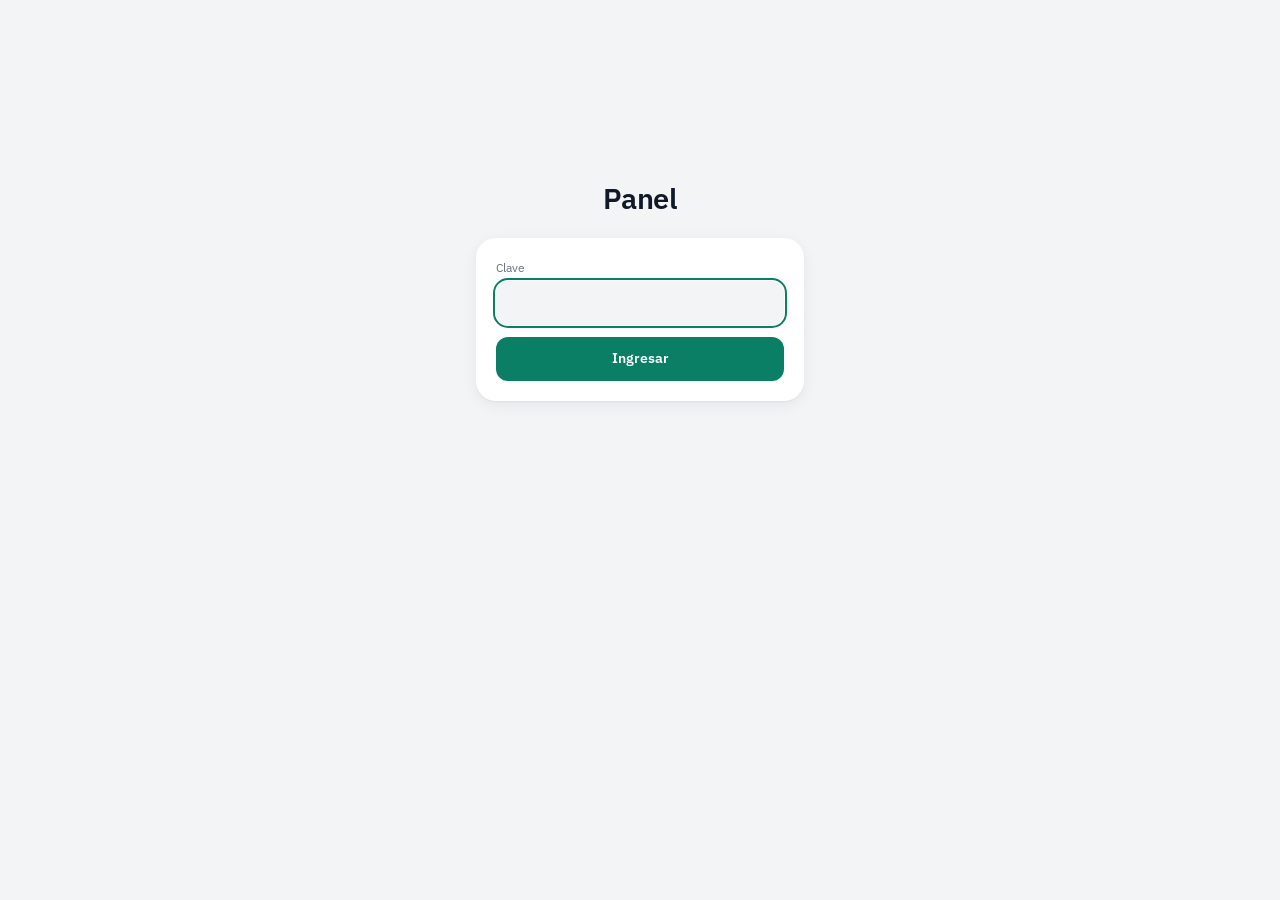
<file: frontend/login.html>
<!DOCTYPE html>
<html lang="es">
<head>
  <meta charset="UTF-8">
  <meta name="viewport" content="width=device-width, initial-scale=1">
  <meta name="theme-color" content="#f3f4f6">
  <title>Ingresar · Panel de control</title>
  <link rel="icon" href="data:,">
  <link rel="stylesheet" href="estilos.css">
  <script src="tema.js"></script>
</head>
<body>
  <main class="login">
    <div class="marca">Panel</div>
    <form id="form-login">
      <label>Clave
        <input type="password" name="clave" autocomplete="current-password" required autofocus>
      </label>
      <p class="error" id="error"></p>
      <button class="principal">Ingresar</button>
    </form>
  </main>
  <script>
    // Manda la clave al servidor; si es correcta, el servidor deja una cookie
    // de sesión (30 días) y volvemos a la página principal.
    const form = document.getElementById('form-login');
    form.onsubmit = async ev => {
      ev.preventDefault();
      const res = await fetch('/api/login', {
        method: 'POST',
        headers: { 'Content-Type': 'application/json' },
        body: JSON.stringify({ clave: form.clave.value }),
      });
      if (res.ok) { location.href = '/'; return; }
      const r = await res.json().catch(() => ({}));
      document.getElementById('error').textContent = r.detail || 'No se pudo ingresar';
      form.clave.select();
    };
  </script>
</body>
</html>
</file>
<file: frontend/estilos.css>
/* Panel — estilo app limpia (tipo apps de domótica), con modo claro y oscuro.
   Fondo claro, tarjetas blancas con bordes redondeados y sombra suave,
   números grandes y un color propio para cada sala (--sala).
   Tipografía IBM Plex Sans, copiada en vendor/fonts (no depende de internet). */

@font-face { font-family: "Plex Sans"; font-weight: 400; font-display: swap; src: url(vendor/fonts/ibm-plex-sans-latin-400-normal.woff2) format("woff2"); }
@font-face { font-family: "Plex Sans"; font-weight: 500; font-display: swap; src: url(vendor/fonts/ibm-plex-sans-latin-500-normal.woff2) format("woff2"); }
@font-face { font-family: "Plex Sans"; font-weight: 600; font-display: swap; src: url(vendor/fonts/ibm-plex-sans-latin-600-normal.woff2) format("woff2"); }

/* ------------------------------------------------------------- colores */
:root {
  --fondo: #f3f4f6;
  --tarjeta: #ffffff;
  --texto: #111827;
  --tenue: #6b7280;
  --suave: #9ca3af;
  --linea: #e5e7eb;
  --campo: #f3f4f6;
  --ok: #16a34a;
  --alerta: #b45309;
  --error: #dc2626;
  --sombra: 0 1px 2px rgba(17, 24, 39, .05), 0 4px 16px rgba(17, 24, 39, .06);
  --radio: 20px;
  /* Un color por sala (texto blanco encima con buen contraste) */
  --sala-1: #0b7f66;   /* turquesa */
  --sala-2: #6550d8;   /* violeta */
  --sala-3: #c2410c;   /* naranja */
  --sala-4: #2563eb;   /* azul */
  --sala: var(--sala-1);
  --sobre-sala: #ffffff;   /* texto encima del color de la sala */
  /* Un color por variable en los gráficos (validados para daltonismo sobre blanco) */
  --c-temperatura: #d24a1e;
  --c-temperatura2: #6250d6;
  --c-humedad: #2a78d6;
  --c-humedad2: #138a5e;
  --c-dpv: #c4386f;
  --c-co2: #b07a00;
  /* Para los ejes de los gráficos */
  --tinta: var(--texto);
  --linea-fuerte: #d1d5db;
  color-scheme: light;
}

/* Modo oscuro: automático si el celular está en oscuro (salvo que se haya
   elegido "claro"), o forzado con el botón de tema (data-tema="oscuro"). */
@media (prefers-color-scheme: dark) {
  :root:not([data-tema="claro"]) {
  --fondo: #0f1115;
  --tarjeta: #181b21;
  --texto: #f3f4f6;
  --tenue: #9ca3af;
  --suave: #6b7280;
  --linea: #2a2f37;
  --campo: #20242b;
  --ok: #4ade80;
  --alerta: #fbbf24;
  --error: #f87171;
  --sombra: 0 0 0 1px #262a31;
  --sala-1: #34d3a6;
  --sala-2: #a597ff;
  --sala-3: #fb8a4f;
  --sala-4: #6aa6ff;
  --sobre-sala: #0b0d10;
  --c-temperatura: #e66a3c;
  --c-temperatura2: #9085e9;
  --c-humedad: #3987e5;
  --c-humedad2: #199e70;
  --c-dpv: #d55181;
  --c-co2: #c98500;
  --linea-fuerte: #3a3f48;
  color-scheme: dark;
  }
}
:root[data-tema="oscuro"] {
  --fondo: #0f1115;
  --tarjeta: #181b21;
  --texto: #f3f4f6;
  --tenue: #9ca3af;
  --suave: #6b7280;
  --linea: #2a2f37;
  --campo: #20242b;
  --ok: #4ade80;
  --alerta: #fbbf24;
  --error: #f87171;
  --sombra: 0 0 0 1px #262a31;
  --sala-1: #34d3a6;
  --sala-2: #a597ff;
  --sala-3: #fb8a4f;
  --sala-4: #6aa6ff;
  --sobre-sala: #0b0d10;
  --c-temperatura: #e66a3c;
  --c-temperatura2: #9085e9;
  --c-humedad: #3987e5;
  --c-humedad2: #199e70;
  --c-dpv: #d55181;
  --c-co2: #c98500;
  --linea-fuerte: #3a3f48;
  color-scheme: dark;
}

/* ------------------------------------------------------------- base */
* { box-sizing: border-box; }
body {
  margin: 0;
  background: var(--fondo);
  color: var(--texto);
  font: 16px/1.45 "Plex Sans", system-ui, -apple-system, sans-serif;
  -webkit-font-smoothing: antialiased;
}
main { max-width: 960px; margin: 0 auto; padding: 0 16px 48px; }
h3 { margin: 0; font-size: 1rem; font-weight: 600; }

/* Punto de estado (conexión, equipos) */
.led { display: inline-block; width: 9px; height: 9px; border-radius: 50%; flex: none; background: var(--suave); }
.led.ok { background: var(--ok); box-shadow: 0 0 0 3px rgba(22, 163, 74, .15); }
.led.mal { background: var(--error); box-shadow: 0 0 0 3px rgba(220, 38, 38, .15); }
.led.on { background: var(--sala); box-shadow: 0 0 0 3px color-mix(in srgb, var(--sala) 20%, transparent); }

/* ------------------------------------------------------------- barra */
.barra {
  position: sticky; top: 0; z-index: 2;
  display: flex; align-items: center; gap: 14px;
  padding: 12px 16px;
  background: color-mix(in srgb, var(--fondo) 85%, transparent);
  backdrop-filter: blur(12px);
}
.marca { font-size: 1.35rem; font-weight: 600; letter-spacing: -.02em; }
.conexion { display: flex; align-items: center; gap: 7px; margin-left: auto; font-size: .8rem; color: var(--tenue); }
.enlace {
  width: auto; min-height: 0; padding: 6px 12px; border: 0; border-radius: 999px;
  background: var(--tarjeta); box-shadow: var(--sombra);
  color: var(--texto); font-size: .8rem; font-weight: 500; cursor: pointer;
}

/* ------------------------------------------------------------- secciones */
.bloque { margin-top: 26px; }
.rotulo {
  display: flex; align-items: center; flex-wrap: wrap; gap: 10px;
  margin: 0 4px 12px; font-size: 1.15rem; font-weight: 600; letter-spacing: -.01em;
}

/* ------------------------------------------------------------- las dos salas */
.plano {
  display: grid; grid-template-columns: repeat(2, minmax(0, 1fr)); gap: 3px;
  background: var(--linea);                 /* la "pared" que las une */
  border-radius: var(--radio); overflow: hidden; box-shadow: var(--sombra);
}
.sala-plano {
  position: relative; padding: 16px; background: var(--tarjeta); cursor: pointer; min-width: 0;
  overflow: hidden; isolation: isolate; transition: background-color 1.2s;
}
.sala-plano > :not(.ambiente) { position: relative; z-index: 1; }
.sala-plano::before {                         /* franja de color de la sala */
  content: ""; position: absolute; left: 0; right: 0; top: 0; height: 5px; background: var(--sala);
  opacity: .35;
}
.sala-plano.elegida::before { opacity: 1; }
.sp-cab { display: flex; align-items: center; gap: 8px; }
.sp-cab h3 { font-size: 1.15rem; color: var(--sala); overflow: hidden; text-overflow: ellipsis; white-space: nowrap; }
.sp-etapa { margin-top: 2px; font-size: .78rem; color: var(--tenue); }
.sp-etapa b { color: var(--texto); font-weight: 600; }

.lecturas { display: grid; grid-template-columns: repeat(2, minmax(0, 1fr)); gap: 8px; margin: 14px 0; }
.lectura { padding: 10px 12px; border-radius: 14px; background: var(--campo); min-width: 0; }
.etiqueta { display: block; font-size: .7rem; color: var(--tenue); white-space: nowrap; overflow: hidden; text-overflow: ellipsis; }
.valor { display: block; font-size: 1.6rem; font-weight: 600; letter-spacing: -.03em; font-variant-numeric: tabular-nums; line-height: 1.15; }
.valor small { font-size: .8rem; font-weight: 500; color: var(--tenue); margin-left: 2px; letter-spacing: 0; }
.lectura.vieja .valor { color: var(--suave); }

.equipos { display: grid; grid-template-columns: repeat(2, minmax(0, 1fr)); gap: 6px; }
.equipo {
  display: flex; align-items: center; gap: 7px; min-width: 0;
  padding: 8px 10px; border-radius: 12px; border: 1.5px solid var(--linea);
  font-size: .78rem; font-weight: 500; color: var(--tenue);
}
.equipo.on {                                   /* ficha "encendida" con el color de la sala */
  border-color: transparent; color: var(--sala);
  background: color-mix(in srgb, var(--sala) 12%, var(--tarjeta));
}
.equipo .nom { overflow: hidden; text-overflow: ellipsis; white-space: nowrap; }

/* ------------------------------------------------------------- animaciones
   Todo se dibuja con CSS: el JS solo pone o saca clases ("on", "luz-on"...).
   Una animación es una lista de "fotos clave" (@keyframes) que el navegador
   interpola; "infinite" la repite para siempre. */
.icono { display: inline-flex; width: 18px; height: 18px; flex: none; }
.icono svg { width: 100%; height: 100%; overflow: visible;
  fill: none; stroke: currentColor; stroke-width: 1.8; stroke-linecap: round; stroke-linejoin: round; }
.icono .halo { stroke: none; fill: transparent; }
.equipo.on .icono path, .equipo.on .icono circle:not(.halo) { fill: color-mix(in srgb, currentColor 22%, transparent); }

.eq-luz.on .halo { fill: #ffb627; animation: brillo 2.4s ease-in-out infinite; }
.eq-riego.on .gota { animation: goteo 1.4s ease-in infinite; }
.eq-humidificador.on .vapor path { animation: vapor 1.8s ease-out infinite; }
.eq-humidificador.on .vapor path:nth-child(2) { animation-delay: .6s; }
.eq-humidificador.on .vapor path:nth-child(3) { animation-delay: 1.2s; }
.eq-deshumidificador.on .aspas { transform-origin: 12px 12px; animation: girar .9s linear infinite; }

@keyframes brillo { 0%, 100% { opacity: .25; } 50% { opacity: .55; } }
@keyframes goteo  { 0% { transform: translateY(-3px); opacity: 0; } 30% { opacity: 1; } 100% { transform: translateY(4px); opacity: 0; } }
@keyframes vapor  { 0% { transform: translateY(3px); opacity: 0; } 40% { opacity: 1; } 100% { transform: translateY(-5px); opacity: 0; } }
@keyframes girar  { to { transform: rotate(360deg); } }

/* Capa de "ambiente" detrás del contenido de cada sala. */
.ambiente { position: absolute; inset: 0; z-index: 0; pointer-events: none; overflow: hidden; }
.ambiente > div { position: absolute; inset: 0; opacity: 0; transition: opacity 1.2s; }

/* Luz prendida: un resplandor cálido que "respira" desde arriba. */
.resplandor { background: radial-gradient(120% 70% at 50% -10%, rgba(255, 182, 39, .32), transparent 70%); }
.luz-on .resplandor { opacity: 1; animation: respirar 6s ease-in-out infinite; }
@keyframes respirar { 0%, 100% { opacity: .75; } 50% { opacity: 1; } }
/* Luz apagada: la sala se tiñe de azul noche. */
.sala-plano.luz-off { background: color-mix(in srgb, var(--tarjeta) 90%, #2b3a8c); }

/* Riego: gotas que caen por toda la caja (cada una con su lugar y su ritmo). */
.gotas i {
  position: absolute; top: -12px; width: 2px; height: 11px; border-radius: 2px;
  background: var(--c-humedad); opacity: .45; animation: caer 1.6s linear infinite;
}
.riego-on .gotas { opacity: 1; }
.gotas i:nth-child(1) { left: 8%;  animation-delay: 0s;    animation-duration: 1.5s; }
.gotas i:nth-child(2) { left: 19%; animation-delay: .7s;   animation-duration: 1.8s; }
.gotas i:nth-child(3) { left: 31%; animation-delay: .3s;   animation-duration: 1.4s; }
.gotas i:nth-child(4) { left: 43%; animation-delay: 1.1s;  animation-duration: 1.7s; }
.gotas i:nth-child(5) { left: 55%; animation-delay: .5s;   animation-duration: 1.5s; }
.gotas i:nth-child(6) { left: 66%; animation-delay: 1.3s;  animation-duration: 1.9s; }
.gotas i:nth-child(7) { left: 76%; animation-delay: .2s;   animation-duration: 1.6s; }
.gotas i:nth-child(8) { left: 86%; animation-delay: .9s;   animation-duration: 1.4s; }
.gotas i:nth-child(9) { left: 94%; animation-delay: 1.5s;  animation-duration: 1.8s; }
@keyframes caer { to { transform: translateY(calc(100cqh + 24px)); } }
.ambiente { container-type: size; }

/* Humidificador: nubes de vapor que suben desde abajo y se desvanecen. */
.niebla i {
  position: absolute; bottom: -40px; width: 90px; height: 60px; border-radius: 50%;
  background: color-mix(in srgb, var(--c-humedad) 30%, transparent); filter: blur(14px);
  animation: subir 7s ease-out infinite;
}
.hum-on .niebla { opacity: 1; }
.niebla i:nth-child(1) { left: -5%; animation-delay: 0s; }
.niebla i:nth-child(2) { left: 20%; animation-delay: 1.4s; }
.niebla i:nth-child(3) { left: 45%; animation-delay: 2.8s; }
.niebla i:nth-child(4) { left: 65%; animation-delay: 4.2s; }
.niebla i:nth-child(5) { left: 85%; animation-delay: 5.6s; }
@keyframes subir {
  0%   { transform: translateY(0) scale(.7); opacity: 0; }
  25%  { opacity: 1; }
  100% { transform: translateY(-160px) scale(1.4); opacity: 0; }
}

/* Quien pidió "reducir movimiento" en el celular (accesibilidad) ve los
   estados como colores fijos, sin nada que se mueva. */
@media (prefers-reduced-motion: reduce) {
  .sala-plano *, .sala-plano { animation: none !important; transition: none !important; }
  .gotas, .niebla { display: none; }
  .eq-luz.on .halo { opacity: .4; }
}

/* ------------------------------------------------------------- medidor DPV */
.medidor { margin-top: 4px; }
.medidor svg { display: block; width: 100%; max-width: 150px; height: auto; }
.m-fondo, .m-zona { fill: none; stroke-width: 9; stroke-linecap: round; }
.m-fondo { stroke: var(--linea); }
.m-zona  { stroke: var(--ok); opacity: .55; }
.m-aguja {
  transform-box: view-box; transform-origin: 60px 60px;
  transition: transform 1.2s cubic-bezier(.3, 1.4, .5, 1);   /* se pasa un poquito y vuelve */
  stroke: var(--texto); fill: var(--texto); stroke-width: 3; stroke-linecap: round;
}
.medidor.sin-dato .m-aguja { opacity: .25; }
.lectura.fuera .m-aguja { stroke: var(--alerta); fill: var(--alerta); }
.lectura.fuera .valor { color: var(--alerta); }
.m-texto { display: block; max-width: 150px; text-align: center; font-size: .7rem; color: var(--ok); white-space: nowrap; overflow: hidden; text-overflow: ellipsis; }
.proximos { list-style: none; margin: 12px 0 0; padding: 0; font-size: .76rem; color: var(--tenue); }
.proximos li { display: flex; justify-content: space-between; gap: 10px; padding: 3px 0; }
.proximos b { color: var(--texto); font-weight: 600; white-space: nowrap; }

/* ------------------------------------------------------------- pestañas */
.pestanas { display: flex; gap: 4px; margin-top: 18px; padding: 4px; border-radius: 999px; background: var(--linea); }
.pestanas button { flex: 1; min-height: 40px; border: 0; border-radius: 999px; background: transparent; color: var(--tenue); font-weight: 600; }
.pestanas button.activo { background: var(--tarjeta); color: var(--sala); box-shadow: var(--sombra); }

/* ------------------------------------------------------------- controles */
button, select, input, textarea {
  font: inherit; font-size: .9rem; color: var(--texto);
  background: var(--campo); border: 0; border-radius: 12px;
  padding: 10px 12px; min-height: 44px; width: 100%;
}
button { cursor: pointer; font-weight: 600; }
button:disabled { opacity: .5; }
button.principal { background: var(--sala); color: var(--sobre-sala); }
input:focus, select:focus, textarea:focus, button:focus-visible { outline: 2px solid var(--sala); outline-offset: 1px; }
label { display: grid; gap: 5px; font-size: .78rem; color: var(--tenue); }
.error { color: var(--error); font-size: .82rem; margin: 0; }
.error:empty { display: none; }
.ayuda { color: var(--tenue); font-size: .8rem; margin: 0; }
.ancho { grid-column: 1 / -1; }
.formulario { display: grid; grid-template-columns: 1fr 1fr; gap: 10px; }
#form-bitacora { padding: 16px; border-radius: var(--radio); background: var(--tarjeta); box-shadow: var(--sombra); }

/* ------------------------------------------------------------- equipos (detalle) */
.renombrar { display: flex; gap: 6px; margin-left: auto; align-items: center; }
.renombrar input { min-height: 34px; padding: 6px 12px; width: 11em; background: var(--tarjeta); box-shadow: var(--sombra); }
.modulo { margin: 0 4px 12px; font-size: .82rem; color: var(--tenue); }
.modulo .alerta { color: var(--alerta); }

.reles { display: grid; grid-template-columns: repeat(auto-fill, minmax(290px, 1fr)); gap: 12px; }
.rele { padding: 16px; border-radius: var(--radio); background: var(--tarjeta); box-shadow: var(--sombra); }
.rele-cabecera { display: flex; align-items: center; gap: 9px; }
.rele-cabecera h3 { font-size: 1.05rem; }
.estado { margin-left: auto; padding: 4px 10px; border-radius: 999px; background: var(--campo); font-size: .75rem; font-weight: 600; color: var(--tenue); }
.estado.on { background: var(--sala); color: var(--sobre-sala); }
.rele-motivo { margin: 6px 0 0; font-size: .82rem; color: var(--tenue); min-height: 1.4em; }
.rele-controles {                               /* control segmentado */
  display: grid; grid-template-columns: repeat(3, 1fr); gap: 4px;
  margin-top: 12px; padding: 4px; border-radius: 14px; background: var(--campo);
}
.rele-controles button { min-height: 38px; border-radius: 10px; background: transparent; color: var(--tenue); font-size: .85rem; }
.rele-controles button.activo { background: var(--tarjeta); color: var(--sala); box-shadow: var(--sombra); }
.rele-controles .duracion { grid-column: 1 / -1; min-height: 36px; background: var(--tarjeta); font-size: .82rem; }
.rele.externo .rele-controles { display: none; }   /* timer externo: no hay nada que manejar */
.casilla { display: flex; gap: 8px; align-items: flex-start; font-size: .82rem; color: var(--texto); }
.casilla input { width: auto; min-height: 0; margin-top: 2px; accent-color: var(--sala); }
.rele-regla { margin-top: 12px; border-top: 1px solid var(--linea); padding-top: 10px; }
.rele-regla summary { cursor: pointer; font-size: .85rem; font-weight: 500; color: var(--tenue); }
.rele-regla .formulario { margin-top: 10px; }
.rele-regla button[type="submit"], .rele-regla .formulario > button { background: var(--sala); color: var(--sobre-sala); }

/* ------------------------------------------------------------- histórico */
.controles-historico { display: flex; gap: 8px; margin-left: auto; font-size: .9rem; font-weight: 400; }
.controles-historico label { grid-auto-flow: column; align-items: center; gap: 6px; }
.controles-historico select { min-height: 34px; padding: 6px 10px; width: auto; background: var(--tarjeta); box-shadow: var(--sombra); }
.rango { display: grid; grid-template-columns: 1fr 1fr; gap: 10px; margin-bottom: 10px; }
.rango[hidden] { display: none; }
.rango input { background: var(--tarjeta); box-shadow: var(--sombra); }
.grafico { height: 240px; padding: 14px 10px 8px; margin-bottom: 12px; border-radius: var(--radio); background: var(--tarjeta); box-shadow: var(--sombra); }
.vacio { color: var(--tenue); font-size: .9rem; }

/* ------------------------------------------------------------- registros */
.registro { list-style: none; margin: 12px 0 0; padding: 4px 16px; border-radius: var(--radio); background: var(--tarjeta); box-shadow: var(--sombra); font-size: .85rem; }
.registro li { display: grid; grid-template-columns: 7.2em 1fr auto; gap: 10px; padding: 10px 0; border-bottom: 1px solid var(--linea); color: var(--tenue); align-items: baseline; }
.registro li:last-child { border-bottom: 0; }
.registro b { color: var(--texto); font-weight: 600; }
.registro .on { color: var(--ok); font-weight: 600; }
.registro button { width: auto; min-height: 0; padding: 2px 8px; background: none; color: var(--suave); }
.registro .vacio-li { display: block; }

/* ------------------------------------------------------------- login */
.login { max-width: 360px; margin: 18vh auto 0; padding: 16px; }
.login .marca { text-align: center; margin-bottom: 18px; font-size: 1.8rem; }
.login form { display: grid; gap: 12px; padding: 20px; border-radius: var(--radio); background: var(--tarjeta); box-shadow: var(--sombra); }

/* ------------------------------------------------------------- celular */
@media (max-width: 560px) {
  .sala-plano { padding: 14px 10px 12px; }
  .lectura { padding: 8px 9px; }
  .valor { font-size: 1.25rem; }
  .equipos { grid-template-columns: 1fr; }
  .proximos li { display: grid; gap: 0; }
  .registro li { grid-template-columns: 6.5em 1fr auto; }
}
</file>
